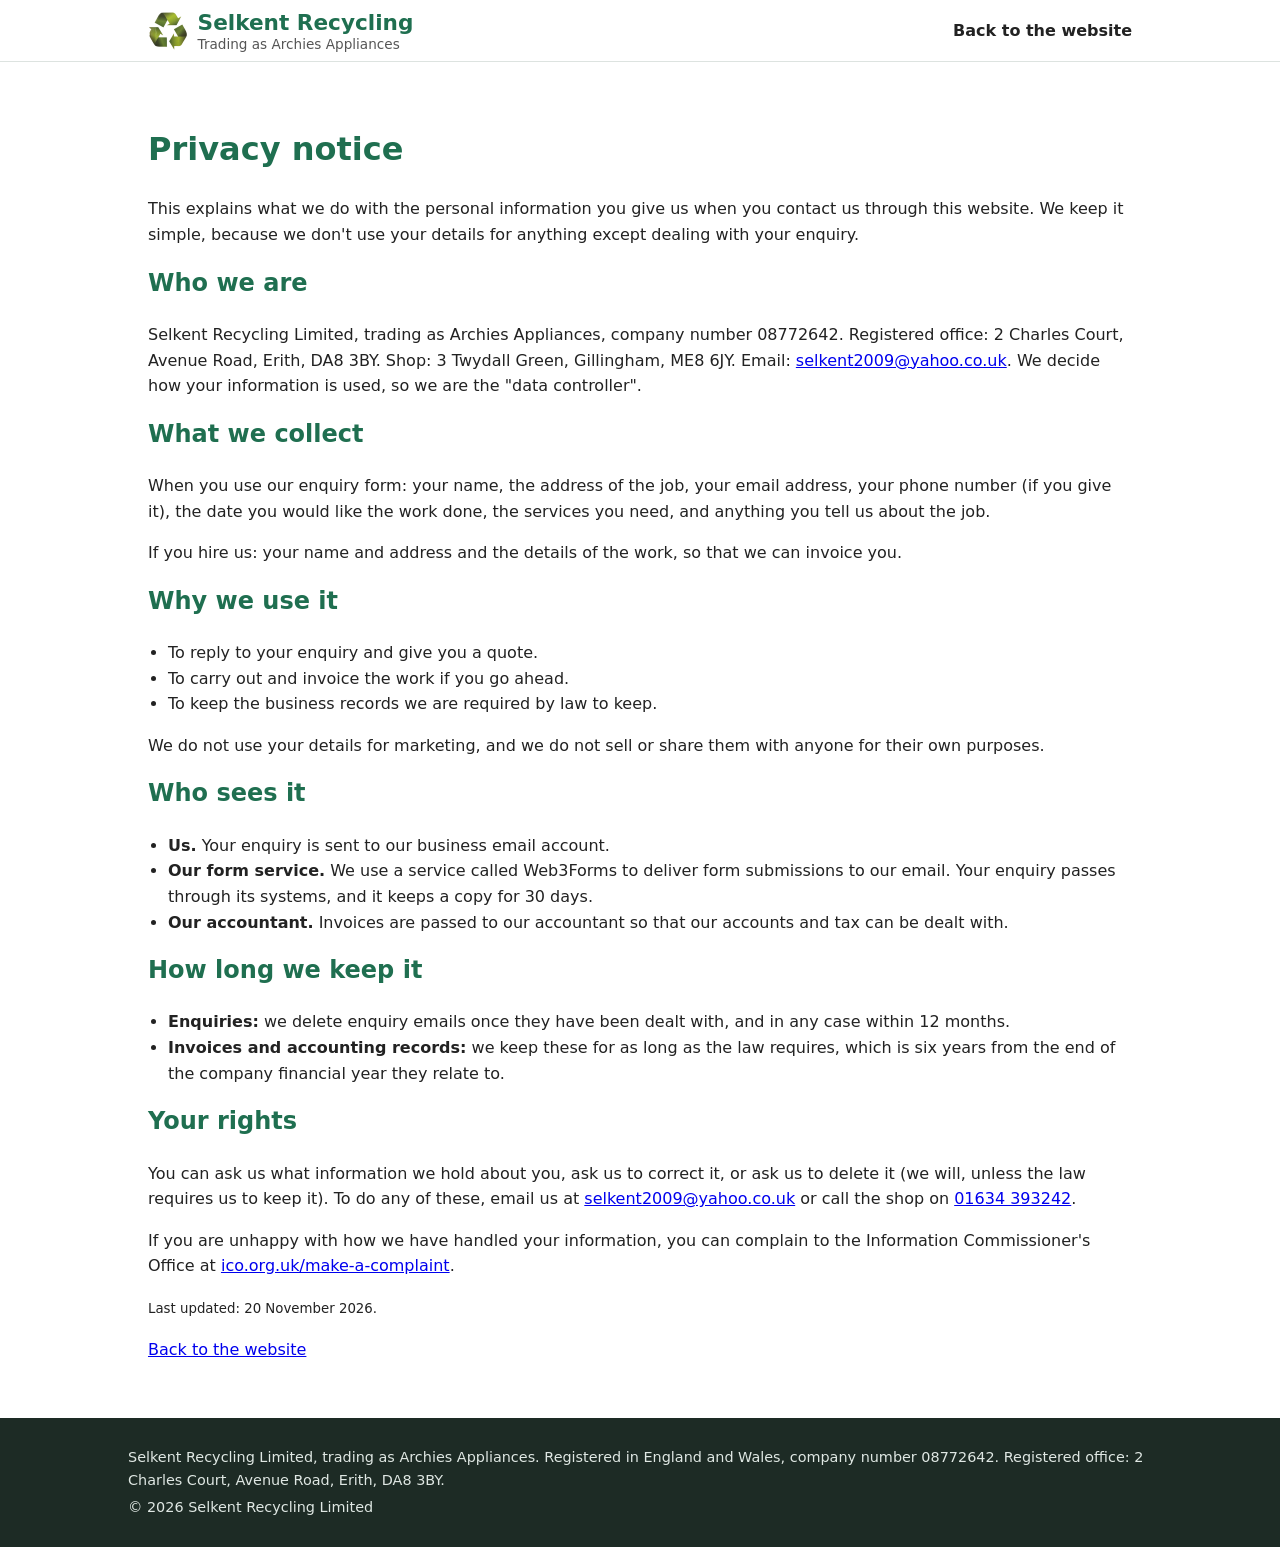
<file: privacy.html>
<!DOCTYPE html>
<html lang="en-GB">
<head>
  <meta charset="UTF-8">
  <meta name="viewport" content="width=device-width, initial-scale=1">
  <title>Privacy notice | Selkent Recycling Limited</title>
  <link rel="icon" href="favicon-96.png" sizes="96x96" type="image/png">
  <link rel="icon" href="favicon-48.png" sizes="48x48" type="image/png">
  <link rel="apple-touch-icon" href="apple-touch-icon.png">
  <link rel="stylesheet" href="styles.css">
</head>
<body>

  <!-- Plain-English starting point, not legal advice. Before going live,
       confirm the 12-month enquiry period with Dad and the 30-day
       Web3Forms figure in the Web3Forms dashboard. -->

  <header class="site-header">
    <div class="header-inner">
      <a class="brand" href="index.html">
        <img class="brand-logo" src="images/logo-mark.png" alt="" width="40" height="40">
        <span class="brand-text">
          <span class="brand-name">Selkent Recycling</span>
          <span class="brand-sub">Trading as Archies Appliances</span>
        </span>
      </a>
      <nav aria-label="Main">
        <a href="index.html">Back to the website</a>
      </nav>
    </div>
  </header>

  <main class="section">
    <h1>Privacy notice</h1>
    <p>
      This explains what we do with the personal information you give us when
      you contact us through this website. We keep it simple, because we don't
      use your details for anything except dealing with your enquiry.
    </p>

    <h2>Who we are</h2>
    <p>
      Selkent Recycling Limited, trading as Archies Appliances, company number
      08772642. Registered office: 2 Charles Court, Avenue Road, Erith, DA8 3BY.
      Shop: 3 Twydall Green, Gillingham, ME8 6JY. Email:
      <a href="mailto:selkent2009@yahoo.co.uk">selkent2009@yahoo.co.uk</a>.
      We decide how your information is used, so we are the "data controller".
    </p>

    <h2>What we collect</h2>
    <p>
      When you use our enquiry form: your name, the address of the job, your
      email address, your phone number (if you give it), the date you would
      like the work done, the services you need, and anything you tell us about
      the job.
    </p>
    <p>
      If you hire us: your name and address and the details of the work, so
      that we can invoice you.
    </p>

    <h2>Why we use it</h2>
    <ul>
      <li>To reply to your enquiry and give you a quote.</li>
      <li>To carry out and invoice the work if you go ahead.</li>
      <li>To keep the business records we are required by law to keep.</li>
    </ul>
    <p>
      We do not use your details for marketing, and we do not sell or share
      them with anyone for their own purposes.
    </p>

    <h2>Who sees it</h2>
    <ul>
      <li>
        <strong>Us.</strong> Your enquiry is sent to our business email
        account.
      </li>
      <li>
        <strong>Our form service.</strong> We use a service called Web3Forms
        to deliver form submissions to our email. Your enquiry passes through
        its systems, and it keeps a copy for 30 days.
      </li>
      <li>
        <strong>Our accountant.</strong> Invoices are passed to our accountant
        so that our accounts and tax can be dealt with.
      </li>
    </ul>

    <h2>How long we keep it</h2>
    <ul>
      <li>
        <strong>Enquiries:</strong> we delete enquiry emails once they have
        been dealt with, and in any case within 12 months.
      </li>
      <li>
        <strong>Invoices and accounting records:</strong> we keep these for as
        long as the law requires, which is six years from the end of the
        company financial year they relate to.
      </li>
    </ul>

    <h2>Your rights</h2>
    <p>
      You can ask us what information we hold about you, ask us to correct it,
      or ask us to delete it (we will, unless the law requires us to keep it).
      To do any of these, email us at
      <a href="mailto:selkent2009@yahoo.co.uk">selkent2009@yahoo.co.uk</a>
      or call the shop on <a href="tel:+441634393242">01634 393242</a>.
    </p>
    <p>
      If you are unhappy with how we have handled your information, you can
      complain to the Information Commissioner's Office at
      <a href="https://ico.org.uk/make-a-complaint/">ico.org.uk/make-a-complaint</a>.
    </p>

    <p><small>Last updated: 20 November 2026.</small></p>
    <p><a href="index.html">Back to the website</a></p>
  </main>

  <footer class="site-footer">
    <p>
      Selkent Recycling Limited, trading as Archies Appliances.
      Registered in England and Wales, company number 08772642.
      Registered office: 2 Charles Court, Avenue Road, Erith, DA8 3BY.
    </p>
    <p>&copy; 2026 Selkent Recycling Limited</p>
  </footer>

</body>
</html>
</file>
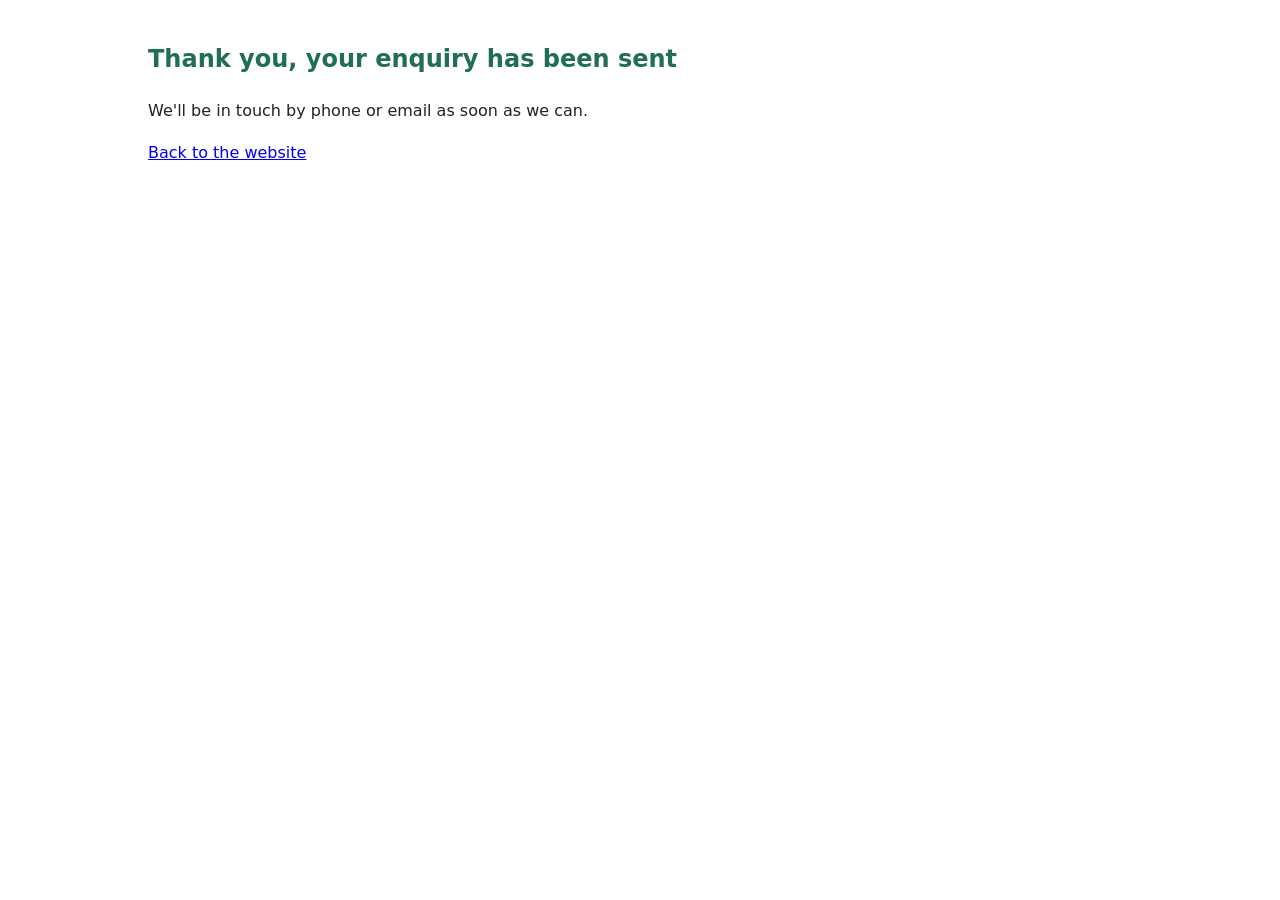
<file: thank-you.html>
<!DOCTYPE html>
<html lang="en-GB">
<head>
  <meta charset="UTF-8">
  <meta name="viewport" content="width=device-width, initial-scale=1">
  <title>Thank you | Selkent Recycling Limited</title>
  <!-- Keep this page out of search results -->
  <meta name="robots" content="noindex">
  <link rel="icon" href="favicon-96.png" sizes="96x96" type="image/png">
  <link rel="icon" href="favicon-48.png" sizes="48x48" type="image/png">
  <link rel="apple-touch-icon" href="apple-touch-icon.png">
  <link rel="stylesheet" href="styles.css">
</head>
<body>
  <main class="section">
    <h2>Thank you, your enquiry has been sent</h2>
    <p>We'll be in touch by phone or email as soon as we can.</p>
    <p><a href="index.html">Back to the website</a></p>
  </main>
</body>
</html>
</file>
<file: styles.css>
/* Basic styles for the services sections.
   Mobile first: the base styles are for phones, and the @media query
   at the bottom adjusts the layout for wider screens. */

:root {
  --text: #222;
  --bg: #fff;
  --bg-alt: #f3f5f4;
  --accent: #1f6f50;   /* placeholder green: change to suit the brand */
}

* { box-sizing: border-box; }

body {
  margin: 0;
  font-family: system-ui, -apple-system, "Segoe UI", Roboto, sans-serif;
  line-height: 1.6;
  color: var(--text);
  background: var(--bg);
}

img { max-width: 100%; display: block; }

.section {
  padding: 2.5rem 1.25rem;
  max-width: 64rem;
  margin: 0 auto;
}

.section-alt {
  background: var(--bg-alt);
  max-width: none;
}
.section-alt > * { max-width: 64rem; margin-left: auto; margin-right: auto; }

h2 { color: var(--accent); margin-top: 0; }

/* Cards: one column on phones */
.cards {
  display: grid;
  gap: 1.25rem;
}

.card {
  background: var(--bg);
  border: 1px solid #dde3e0;
  border-radius: 8px;
  overflow: hidden;
  margin: 0;
}
.card img { width: 100%; height: 12rem; object-fit: cover; }
.card h3, .card p { padding: 0 1rem; }
.card h3 { margin-bottom: 0.25rem; }
.card p:last-child { padding-bottom: 1rem; }

/* Before and after: two photos side by side */
.before-after {
  display: grid;
  gap: 1.5rem;
}
.before-after figure { margin: 0; }
.pair {
  display: grid;
  grid-template-columns: 1fr 1fr;
  gap: 0.5rem;
}
.pair img { width: 100%; height: 10rem; object-fit: cover; border-radius: 6px; }
figcaption { margin-top: 0.5rem; font-size: 0.95rem; color: #555; }

/* Enquiry form: one column, large touch-friendly fields */
.enquiry-form {
  display: grid;
  gap: 0.5rem;
  max-width: 36rem;
}
.enquiry-form label { font-weight: 600; margin-top: 0.5rem; }
.enquiry-form input[type="text"],
.enquiry-form input[type="email"],
.enquiry-form input[type="tel"],
.enquiry-form input[type="date"],
.enquiry-form textarea {
  width: 100%;
  padding: 0.75rem;
  font: inherit;
  border: 1px solid #b9c4bf;
  border-radius: 6px;
}
.enquiry-form fieldset {
  border: 1px solid #dde3e0;
  border-radius: 6px;
  padding: 0.75rem 1rem;
  margin: 0.5rem 0 0;
}
.enquiry-form legend { font-weight: 600; padding: 0 0.25rem; }
.enquiry-form .check { display: block; font-weight: 400; margin: 0.4rem 0; }
.enquiry-form button {
  font: inherit;
  font-weight: 600;
  padding: 0.85rem 1.5rem;
  color: #fff;
  background: var(--accent);
  border: 0;
  border-radius: 6px;
  cursor: pointer;
  margin-top: 0.5rem;
}
.enquiry-form button:hover { filter: brightness(1.1); }
.enquiry-form .privacy { font-size: 0.9rem; color: #555; margin: 0.5rem 0 0; }

/* Header: brand on the left, links and phone on the right.
   On phones it wraps onto two lines. */
.site-header {
  background: var(--bg);
  border-bottom: 1px solid #dde3e0;
}
.header-inner {
  max-width: 64rem;
  margin: 0 auto;
  padding: 0.75rem 1.25rem;
  display: flex;
  flex-wrap: wrap;
  align-items: center;
  justify-content: space-between;
  gap: 0.5rem 0.75rem;
}
.brand { text-decoration: none; color: var(--text); display: flex; align-items: center; gap: 0.6rem; }
.brand-logo { width: 40px; height: 40px; flex: none; }
.brand-text { display: grid; line-height: 1.2; }
.brand-name { font-size: 1rem; font-weight: 700; color: var(--accent); }
.brand-sub { font-size: 0.7rem; color: #555; }
.site-header nav { display: flex; gap: 1.25rem; }
.site-header nav a { color: var(--text); text-decoration: none; font-weight: 600; }
.site-header nav a:hover { color: var(--accent); }
.header-phone {
  color: #fff;
  background: var(--accent);
  text-decoration: none;
  font-weight: 600;
  padding: 0.6rem 1rem;
  border-radius: 6px;
}
/* Phones: name and call button on one row, links in a row underneath */
.header-inner { padding-top: 0.6rem; padding-bottom: 0.6rem; }
.brand { order: 1; flex: 1 1 0; min-width: 0; }
.brand-sub { white-space: normal; }
.header-phone { order: 2; padding: 0.45rem 0.6rem; font-size: 0.8rem; white-space: nowrap; }
.site-header nav { order: 3; flex-basis: 100%; gap: 0.5rem 0.9rem; flex-wrap: wrap; font-size: 0.95rem; }

/* Hero: text first on phones, text and photo side by side on wider screens */
.hero { background: var(--bg-alt); }
.hero-inner {
  max-width: 64rem;
  margin: 0 auto;
  padding: 2rem 1.25rem;
  display: grid;
  gap: 1.5rem;
  align-items: center;
}
.hero h1 { margin: 0 0 0.75rem; font-size: 1.9rem; line-height: 1.2; color: var(--accent); }
.hero p { margin: 0 0 1.25rem; font-size: 1.1rem; }
.hero-buttons { display: flex; flex-wrap: wrap; gap: 0.75rem; }
.button {
  display: inline-block;
  padding: 0.85rem 1.5rem;
  font-weight: 600;
  text-decoration: none;
  color: #fff;
  background: var(--accent);
  border: 2px solid var(--accent);
  border-radius: 6px;
}
.button-outline { color: var(--accent); background: transparent; }
.hero-photo { margin: 0; }
.hero-photo img { width: 100%; border-radius: 8px; }
.photo-placeholder {
  display: grid;
  place-items: center;
  aspect-ratio: 4 / 3;
  background: #dfe7e3;
  border: 2px dashed #9db3a9;
  border-radius: 8px;
  color: #4b5f56;
  font-weight: 600;
  text-align: center;
  padding: 1rem;
}

/* About: "Why customers choose us" list */
.tick-list { list-style: none; padding: 0; margin: 0; display: grid; gap: 0.9rem; }
.tick-list li { padding-left: 1.75rem; position: relative; }
.tick-list li::before {
  content: "\2713";
  position: absolute;
  left: 0;
  color: var(--accent);
  font-weight: 700;
}

/* Contact section */
address { font-style: normal; margin-bottom: 1rem; }
.hours { list-style: none; padding: 0; margin: 0 auto; }

/* Footer */
.site-footer {
  background: #1d2b25;
  color: #dfe7e3;
  padding: 1.5rem 1.25rem;
  font-size: 0.9rem;
}
.site-footer p { max-width: 64rem; margin: 0.25rem auto; }
.site-footer a { color: #dfe7e3; }

/* Privacy page */
main.section h1 { color: var(--accent); }
main.section ul { padding-left: 1.25rem; }

/* "Contact us directly" box under the form */
.contact-alt {
  max-width: 36rem;
  margin-top: 1.5rem;
  padding: 1rem 1.25rem;
  background: var(--bg-alt);
  border-left: 4px solid var(--accent);
  border-radius: 6px;
}
.contact-alt h3 { margin: 0 0 0.25rem; }
.contact-alt p { margin: 0; }
.contact-alt a { color: var(--accent); font-weight: 600; }

/* Wider screens: more columns */
@media (min-width: 700px) {
  .brand-name { font-size: 1.35rem; }
  .brand-sub { font-size: 0.85rem; }
  .hero-inner { grid-template-columns: 1.1fr 0.9fr; padding: 3rem 1.25rem; }
  .hero h1 { font-size: 2.4rem; }
  .cards { grid-template-columns: repeat(2, 1fr); }
  .before-after { grid-template-columns: repeat(2, 1fr); }
}
@media (min-width: 1000px) {
  .cards { grid-template-columns: repeat(4, 1fr); }
}

.find-us { width: 100%; max-width: 32rem; height: auto; border-radius: 8px; margin-bottom: 1rem; }

.gallery { display: grid; gap: 1rem; grid-template-columns: repeat(auto-fit, minmax(16rem, 1fr)); }
.gallery figure { margin: 0; }
.gallery img { width: 100%; height: 16rem; object-fit: cover; border-radius: 8px; display: block; }

/* Header goes into one row only when there is room for brand, nav and phone button */
@media (min-width: 900px) {
  .brand, .header-phone, .site-header nav { order: 0; }
  .brand { flex: none; }
  .brand-sub { white-space: nowrap; }
  .site-header nav { flex-basis: auto; gap: 1.25rem; font-size: 1rem; }
  .header-phone { padding: 0.6rem 1rem; }
  .header-inner { column-gap: 1.5rem; }
}
</file>
